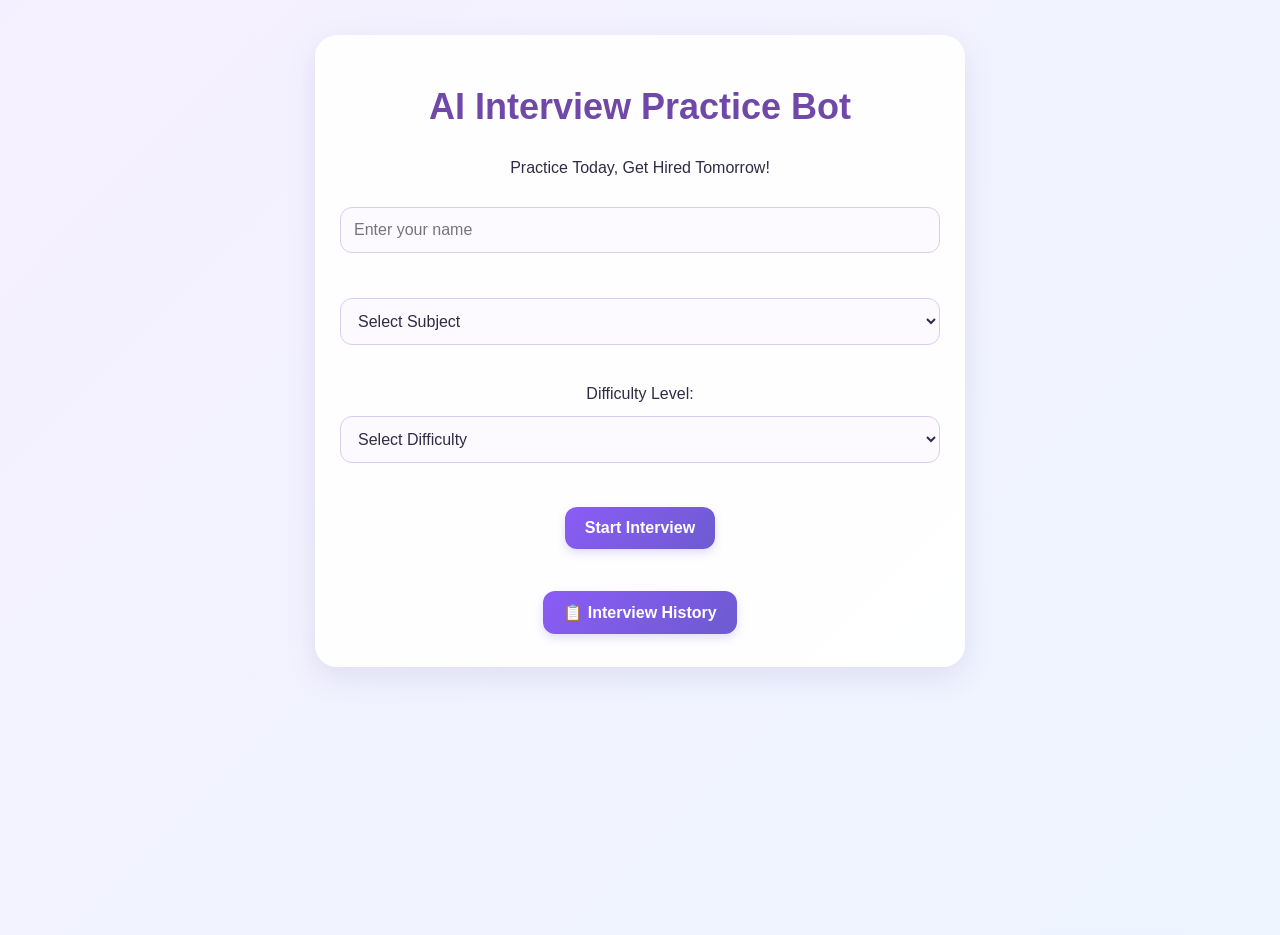
<file: index.html>
<!DOCTYPE html>
<html>

<head>
<meta name="viewport" content="width=device-width, initial-scale=1.0">
    <title>AI Interview Practice Bot</title>
    <link rel="stylesheet" href="style.css">
</head>

<body>

    <div class="container">

        <h1>AI Interview Practice Bot</h1>

        <p>Practice Today, Get Hired Tomorrow!</p>

        <input
            type="text"
            id="name"
            placeholder="Enter your name">

        <br><br>

        <select id="subject">

            <option value="">Select Subject</option>

            <option value="DBMS">DBMS</option>

            <option value="Python">Python</option>

            <option value="Java">Java</option>

            <option value="C Programming">
                C Programming
            </option>

            <option value="HR">HR</option>

        </select>

        <br><br>
                <label>Difficulty Level:</label>

        <select id="difficulty">

            <option value="">Select Difficulty</option>

            <option value="Easy">Easy</option>

            <option value="Medium">Medium</option>

            <option value="Hard">Hard</option>

        </select>

        <br><br>

        <button
            type="button"
            onclick="startInterview()">
            Start Interview
        </button>
        <br><br>

<button
    type="button"
    onclick="window.location.href='history.html'">
    📋 Interview History
</button>

    </div>

    <script src="script.js"></script>

</body>

</html>
</file>
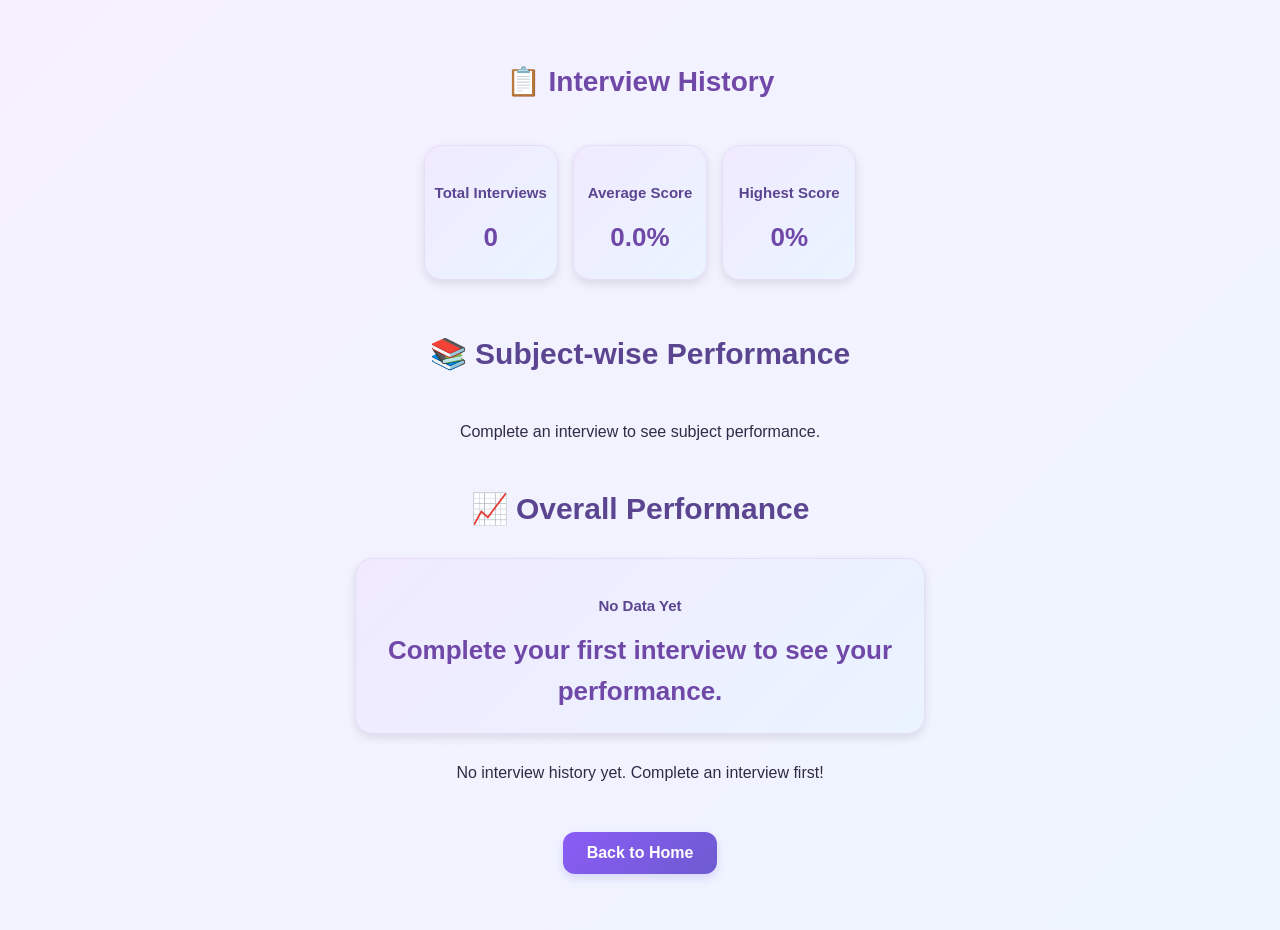
<file: history.html>
<!DOCTYPE html>
<html lang="en">
<head>
    <meta charset="UTF-8">
    <meta name="viewport" content="width=device-width, initial-scale=1.0">
    <title>Interview History</title>
    <link rel="stylesheet" href="style.css">
</head>
<body>

    <div class="history-container">

    <h1>📋 Interview History</h1>
    <div class="dashboard">
    <div class="dashboard-card">
        <h3>Total Interviews</h3>
        <p id="totalInterviews">0</p>
    </div>

    <div class="dashboard-card">
        <h3>Average Score</h3>
        <p id="averageScore">0%</p>
    </div>

    <div class="dashboard-card">
        <h3>Highest Score</h3>
        <p id="highestScore">0%</p>
    </div>
</div>
<h2>📚 Subject-wise Performance</h2>
<div id="subjectPerformance"></div>

<h2>📈 Overall Performance</h2>
<div id="performanceStatus"></div>

    <div id="historyList"></div>

    <button onclick="goHome()">Back to Home</button>

</div>

    <script>
        const historyList = document.getElementById("historyList");
        const history = JSON.parse(
            localStorage.getItem("interviewHistory") || "[]"
        );
        // Performance Dashboard
document.getElementById("totalInterviews").textContent =
    history.length;

let percentages = history.map(item =>
    Number(item.percentage) || 0
);

let average = history.length > 0
    ? percentages.reduce((sum, score) => sum + score, 0) / history.length
    : 0;

let highest = history.length > 0
    ? Math.max(...percentages)
    : 0;

document.getElementById("averageScore").textContent =
    average.toFixed(1) + "%";

document.getElementById("highestScore").textContent =
    highest + "%";
    // Subject-wise Performance
const subjectPerformance = document.getElementById("subjectPerformance");
const subjectScores = {};

history.forEach(item => {
    const subject = item.subject || "Other";

    if (!subjectScores[subject]) {
        subjectScores[subject] = [];
    }

    subjectScores[subject].push(Number(item.percentage) || 0);
});

subjectPerformance.innerHTML = Object.keys(subjectScores).length
    ? Object.entries(subjectScores).map(([subject, scores]) => {
        const averageScore =
            scores.reduce((sum, score) => sum + score, 0) / scores.length;

        return `
            <div class="history-card">
                <h3>${escapeHTML(subject)}</h3>
                <p>Average Score: ${averageScore.toFixed(1)}%</p>
                <p>Interviews: ${scores.length}</p>
            </div>
        `;
    }).join("")
    : "<p>Complete an interview to see subject performance.</p>";

// Overall Performance Status
const statusElement = document.getElementById("performanceStatus");

let status = "No Data Yet";
let message = "Complete your first interview to see your performance.";

if (history.length > 0) {
    if (average >= 80) {
        status = "🌟 Excellent";
        message = "Excellent work! Keep maintaining your performance.";
    } else if (average >= 60) {
        status = "👏 Good";
        message = "Good progress! Keep practising to improve your score.";
    } else {
        status = "💪 Needs Improvement";
        message = "Don't worry! Practice regularly and improve step by step.";
    }
}

statusElement.innerHTML = `
    <div class="dashboard-card">
        <h3>${status}</h3>
        <p>${message}</p>
    </div>
`;

        if (history.length === 0) {
            historyList.innerHTML =
                "<p>No interview history yet. Complete an interview first!</p>";
        } else {
            historyList.innerHTML = history.slice().reverse().map(item => `
                <div class="history-card">
                    <h3>${escapeHTML(item.name || "Student")}</h3>
                    <p><b>Subject:</b> ${escapeHTML(item.subject || "N/A")}</p>
                    <p><b>Difficulty:</b> ${escapeHTML(item.difficulty || "N/A")}</p>
                    <p><b>Score:</b> ${escapeHTML(item.score || "0/0")}</p>
                    <p><b>Percentage:</b> ${Number(item.percentage) || 0}%</p>
                    <p><b>Date:</b> ${escapeHTML(item.date || "N/A")}</p>
                </div>
            `).join("");
        }

        function escapeHTML(value) {
            return String(value).replace(/[&<>"']/g, char => ({
                "&": "&amp;",
                "<": "&lt;",
                ">": "&gt;",
                '"': "&quot;",
                "'": "&#39;"
            })[char]);
        }

        function goHome() {
            window.location.href = "index.html";
        }
    </script>

</body>
</html>
</file>
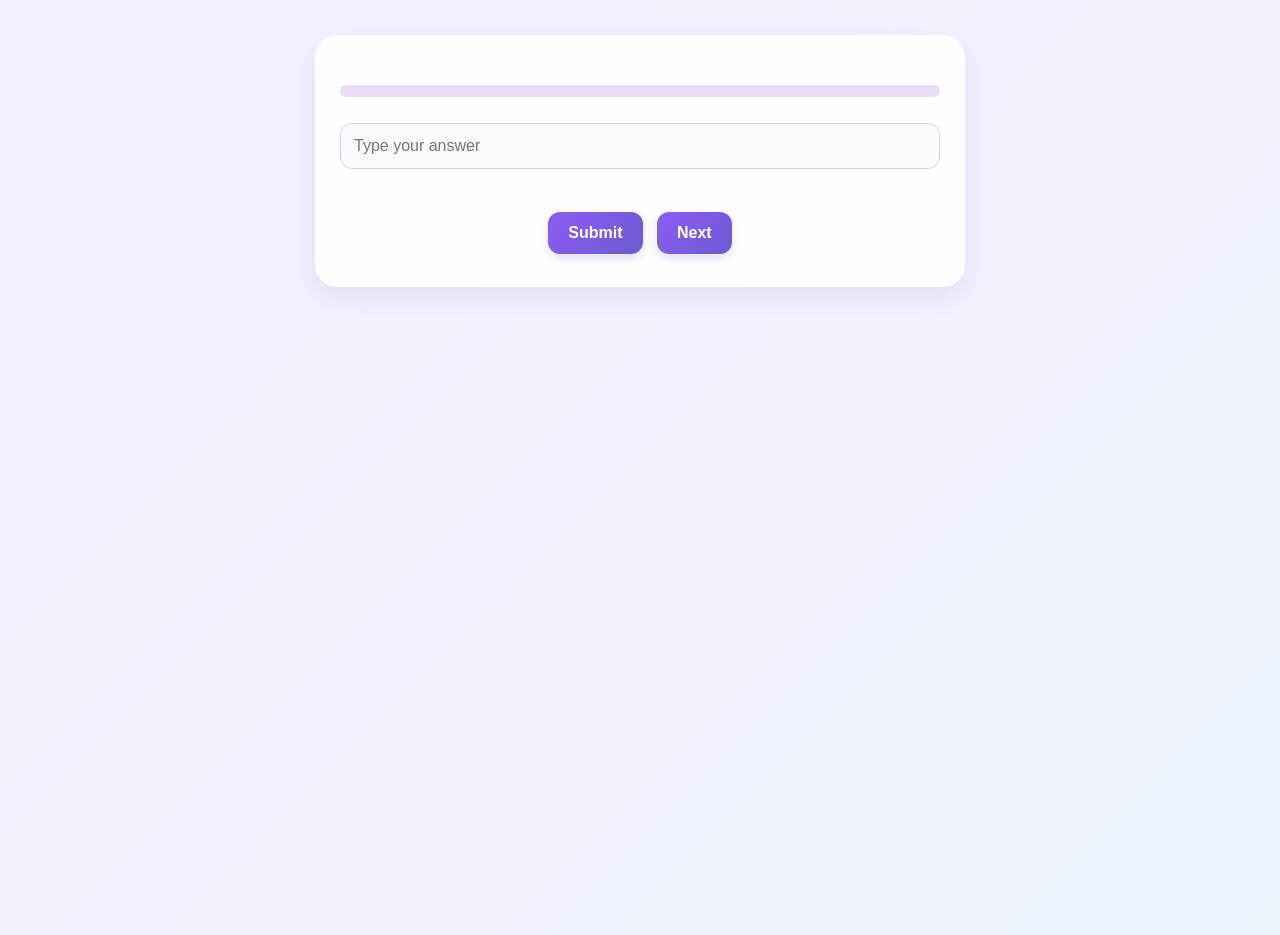
<file: interview.html>
<!DOCTYPE html>
<html>

<head>
<meta name="viewport" content="width=device-width, initial-scale=1.0">
    <title>Interview</title>
    <link rel="stylesheet" href="style.css">
</head>

<body onload="showQuestion()">

<div class="container">
  
    <p id="questionNumber"></p>
    <p id="timer"></p>
    <h2 id="question"></h2>
    <div class="progress-container">
    <div id="progress-bar"></div>
</div>


    <p id="explanation"></p>

    <input
        type="text"
        id="answer"
        placeholder="Type your answer">

    <br><br>

    <button type="button" onclick="checkAnswer()">
        Submit
    </button>

    <button type="button" onclick="nextQuestion()">
        Next
    </button>

</div>

<script src="script.js"></script>

</body>
</html>
</file>
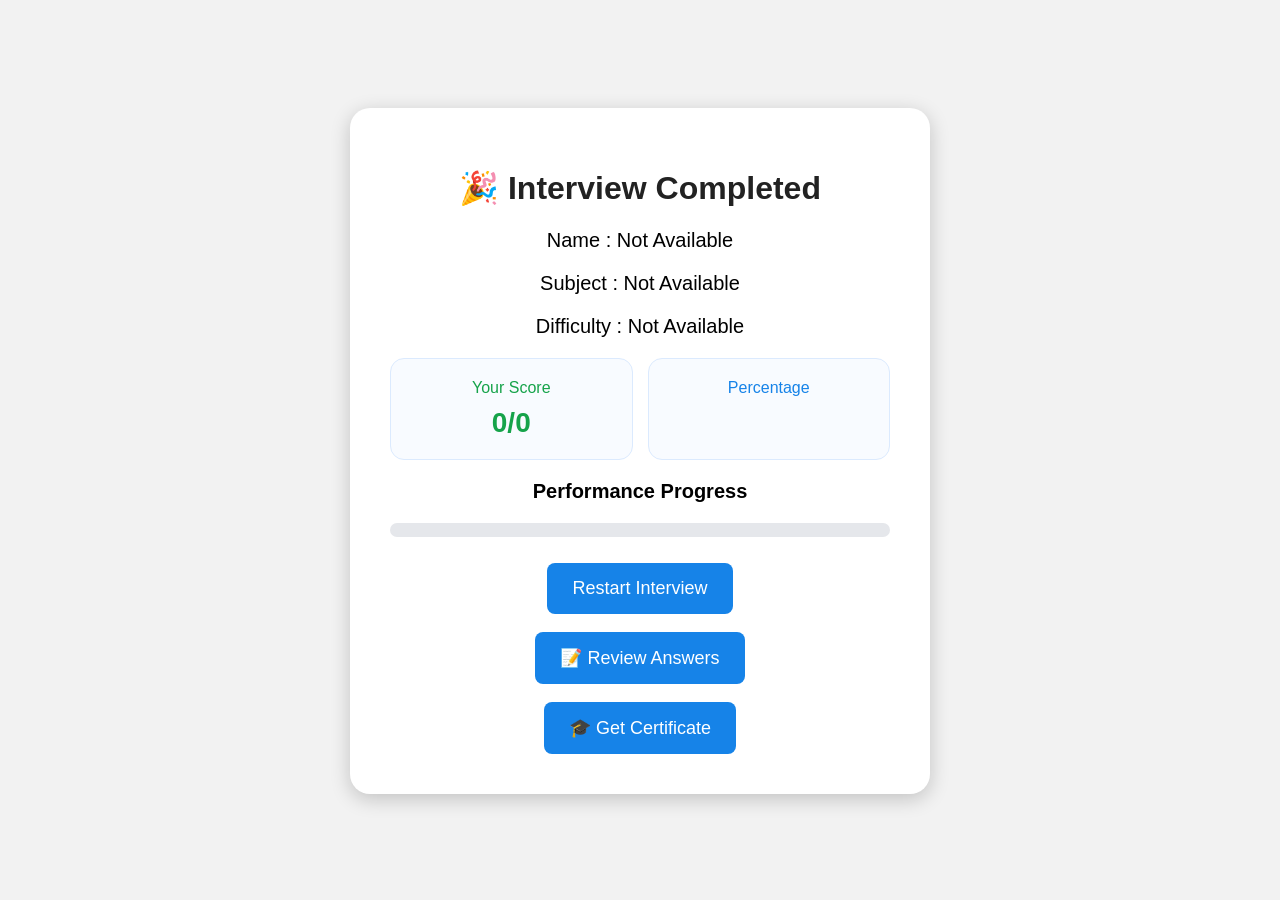
<file: result.html>
<!DOCTYPE html>
<html>

<head>
<meta name="viewport" content="width=device-width, initial-scale=1.0">

    <title>Interview Result</title>

    <style>

        body {
            font-family: Arial, sans-serif;
            background: #f2f2f2;
            text-align: center;
            padding-top: 100px;
        }

        .result-box {
            background: white;
            width: 80%;
            max-width: 500px;
            margin: auto;
            padding: 40px;
            border-radius: 20px;
            box-shadow: 0 5px 20px rgba(0,0,0,0.2);
        }

        h1 {
            color: #222;
        }

        p {
            font-size: 20px;
        }


.score-cards {
    display: grid;
    grid-template-columns: repeat(2, minmax(0, 1fr));
    gap: 15px;
    margin: 20px 0;
}

.score-card {
    margin: 0;
    padding: 20px 10px;
    background: #f8fbff;
    border: 1px solid #dbeafe;
    border-radius: 14px;
    font-size: 16px;
    box-sizing: border-box;
}

.score-card span {
    display: block;
    margin-top: 10px;
    font-size: 28px;
    font-weight: bold;
    overflow-wrap: anywhere;
}

.score {
    color: #16a34a;
}

.percentage {
    color: #1683e8;
}

@media (max-width: 400px) {
    .result-box {
        width: 90%;
        padding: 20px 12px;
        box-sizing: border-box;
    }

    .score-cards {
        gap: 10px;
    }

    .score-card {
        padding: 15px 5px;
    }

    .score-card span {
        font-size: 24px;
    }
}


        #performance {
            font-size: 22px;
            font-weight: bold;
        }

        #status {
            font-size: 26px;
            font-weight: bold;
            margin-top: 20px;
        }

        button {
            background: #1683e8;
            color: white;
            border: none;
            padding: 15px 25px;
            border-radius: 8px;
            font-size: 18px;
        }


    
.progress-track {
    width: 100%;
    height: 14px;
    background: #e5e7eb;
    border-radius: 20px;
    overflow: hidden;
    margin: 12px 0 25px;
}

#score-progress-fill {
    width: 0%;
    height: 100%;
    background: #16a34a;
    border-radius: 20px;
    transition: width 0.6s ease;
}
/* Certificate Design */

.certificate {
    display: none;
    background: #fffdf5;
    border: 8px double #9b7bca;
    border-radius: 15px;
    padding: 25px 15px;
    margin: 25px auto;
    max-width: 650px;
    box-sizing: border-box;
    box-shadow: 0 5px 20px rgba(0,0,0,0.12);
}

.certificate h1 {
    color: #7048a8;
    font-size: 28px;
}

.certificate h2 {
    color: #9b7bca;
}

.certificate p {
    font-size: 16px;
    overflow-wrap: anywhere;
}

.certificate-name {
    color: #7048a8;
    font-size: 26px !important;
    font-weight: bold;
    border-bottom: 2px solid #d6c4ef;
    padding-bottom: 10px;
}

@media print {
    body {
        background: white;
        padding: 0;
    }

    .result-box {
        display: none;
    }

    .certificate {
        display: block !important;
        box-shadow: none;
        margin: 0;
    }

    .certificate button {
        display: none;
    }
}
    </style>
</head>

<body>

    <div class="result-box">

        <h1>
            🎉 Interview Completed
        </h1>

        <p>
            Name :
            <span id="userName"></span>
        </p>

        <p>
            Subject :
            <span id="subject"></span>
        </p>
        <p>
    Difficulty :
    <span id="difficulty"></span>
</p>

<div class="score-cards">

    <p class="score-card score">
        Your Score
        <span id="score"></span>
    </p>

    <p class="score-card percentage">
        Percentage
        <span id="percentage"></span>
    </p>

</div>

<p><b>Performance Progress</b></p>

<div class="progress-track">
    <div id="score-progress-fill"></div>
</div>



        <p id="performance"></p>

        <p id="status"></p>

        <button onclick="restartInterview()">
            Restart Interview
        </button>
        <br><br>

<button onclick="reviewInterview()">
    📝 Review Answers
</button>
<br><br>

<button onclick="showCertificate()">
    🎓 Get Certificate
</button>

    </div>
    <div class="certificate" id="certificate">

    <h2>🏆 CERTIFICATE OF ACHIEVEMENT</h2>

    <h1>AI Interview Practice Bot</h1>

    <p>This certificate is presented to</p>

    <p class="certificate-name" id="certName"></p>

    <p>for completing an interview practice session.</p>

    <p><b>Subject:</b> <span id="certSubject"></span></p>

    <p><b>Difficulty:</b> <span id="certDifficulty"></span></p>

    <p><b>Score:</b> <span id="certScore"></span></p>

    <p><b>Percentage:</b> <span id="certPercentage"></span></p>

    <p><b>Date:</b> <span id="certDate"></span></p>

    <p>Keep learning. Keep growing. Keep achieving! 🌟</p>
<button onclick="printCertificate()">🖨️ Print Certificate</button>

<button onclick="downloadCertificate()">
    📥 Download Certificate
</button>

</div>


    <script>

        // Get saved data

        let userName =
            localStorage.getItem("userName");

        let subject =
            localStorage.getItem("subject");
            let difficulty =
    localStorage.getItem("difficulty");


        let score =
            localStorage.getItem("score");
            

        // Display name

        document.getElementById("userName").innerHTML =
            userName || "Not Available";


        // Display subject

        document.getElementById("subject").innerHTML =
            subject || "Not Available";
            document.getElementById("difficulty").innerHTML =
    difficulty || "Not Available";


        // Display score

        document.getElementById("score").innerHTML =
            score || "0/0";


        // Calculate percentage

        if (score) {

            let scoreNumber =
                parseInt(score.split("/")[0]);

            let totalQuestions =
                parseInt(score.split("/")[1]);


            let percentage =
                (scoreNumber / totalQuestions) * 100;


            // Display percentage

            document.getElementById("percentage").innerHTML =
                percentage + "%";
                document.getElementById("score-progress-fill").style.width =
    percentage + "%";


            // Performance message

            let performanceMessage = "";


            if (scoreNumber === totalQuestions) {

                performanceMessage =
                    "🎉 Excellent! Outstanding performance!";

            }

            else if (scoreNumber >= 4) {

                performanceMessage =
                    "👏 Great Job! Keep it up!";

            }

            else if (scoreNumber === 3) {

                performanceMessage =
                    "👍 Good effort! Keep practicing!";

            }

            else {

                performanceMessage =
                    "💪 Don't give up! Practice more!";

            }


            document.getElementById("performance").innerHTML =
                performanceMessage;


            // PASS / FAIL

            if (percentage >= 60) {

                document.getElementById("status").innerHTML =
                    "✅ PASS";

                document.getElementById("status").style.color =
                    "green";

            }

            else {

                document.getElementById("status").innerHTML =
                    "❌ KEEP PRACTICING";

                document.getElementById("status").style.color =
                    "red";

            }

        }
// Save interview history
let history =
    JSON.parse(localStorage.getItem("interviewHistory") || "[]");

let currentScore =
    localStorage.getItem("score") || "0/0";

let scoreParts = currentScore.split("/");

let obtainedScore = parseInt(scoreParts[0]) || 0;
let totalQuestions = parseInt(scoreParts[1]) || 0;

let currentPercentage = totalQuestions > 0
    ? Math.round((obtainedScore / totalQuestions) * 100)
    : 0;

let currentResult = {
    name: localStorage.getItem("userName") || "Not Available",
    subject: localStorage.getItem("subject") || "Not Available",
    difficulty: localStorage.getItem("difficulty") || "Not Available",
    score: currentScore,
    percentage: currentPercentage,
    date: new Date().toLocaleString()
};

if (localStorage.getItem("historySavedFor") !== currentScore + "|" + currentResult.subject + "|" + currentResult.difficulty) {
    history.push(currentResult);
    localStorage.setItem("interviewHistory", JSON.stringify(history));
    localStorage.setItem("historySavedFor", currentScore + "|" + currentResult.subject + "|" + currentResult.difficulty);
}
function printCertificate() {
    window.location.href = "javascript:window.print()";
}
function showCertificate() {

    let scoreText = localStorage.getItem("score") || "0/0";
    let parts = scoreText.split("/");

    let obtained = parseInt(parts[0]) || 0;
    let total = parseInt(parts[1]) || 0;

    let percentage = total > 0
        ? Math.round((obtained / total) * 100)
        : 0;

    document.getElementById("certName").textContent =
        localStorage.getItem("userName") || "Learner";

    document.getElementById("certSubject").textContent =
        localStorage.getItem("subject") || "Not Available";

    document.getElementById("certDifficulty").textContent =
        localStorage.getItem("difficulty") || "Not Available";

    document.getElementById("certScore").textContent =
        scoreText;

    document.getElementById("certPercentage").textContent =
        percentage + "%";

    document.getElementById("certDate").textContent =
        new Date().toLocaleDateString();

    document.getElementById("certificate").style.display = "block";

    document.getElementById("certificate").scrollIntoView({
        behavior: "smooth"
    });
}
function downloadCertificate() {

    const certificate =
        document.getElementById("certificate");

    if (!certificate) {
        alert("Certificate not found!");
        return;
    }

    const oldDisplay = certificate.style.display;

    certificate.style.display = "block";

    window.print();

    certificate.style.display = oldDisplay;
}

        // Restart Interview
function reviewInterview() {
    window.location.href = "review.html";
}
        function restartInterview() {

    localStorage.removeItem("userName");
    localStorage.removeItem("subject");
    localStorage.removeItem("difficulty");
    localStorage.removeItem("score");
    localStorage.removeItem("questions");
    localStorage.removeItem("reviewAnswers");

    window.location.href = "index.html";

}

    </script>

</body>

</html>
</file>
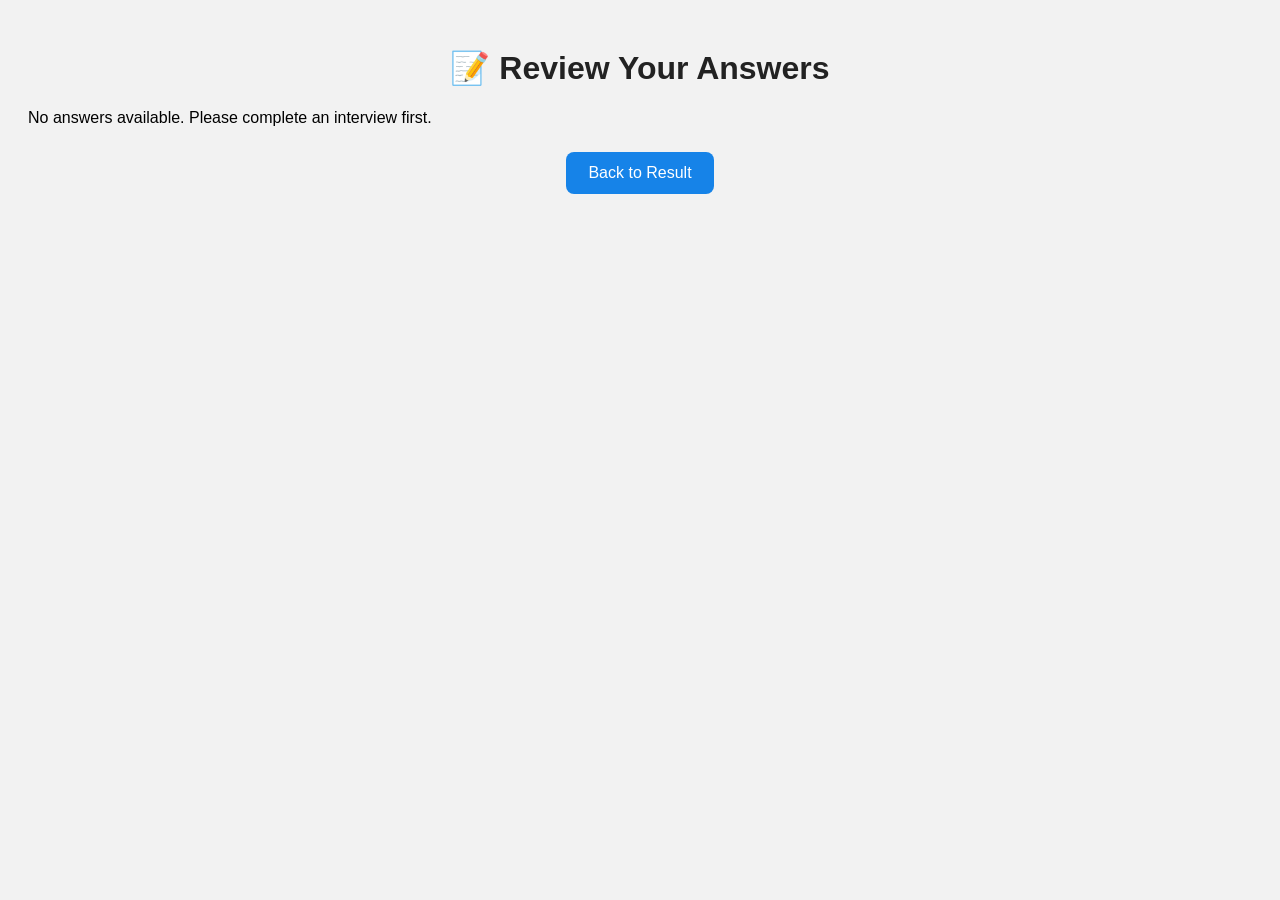
<file: review.html>
<!DOCTYPE html>
<html>
<head>
    <title>Review Answers</title>

    <meta name="viewport" content="width=device-width, initial-scale=1.0">

    <style>
        body {
            font-family: Arial, sans-serif;
            background: #f2f2f2;
            padding: 20px;
        }

        h1 {
            text-align: center;
            color: #222;
        }

        .review-card {
            background: white;
            padding: 20px;
            margin: 15px auto;
            max-width: 600px;
            border-radius: 12px;
            box-shadow: 0 3px 10px #cccccc;
        }

        .correct {
            color: green;
            font-weight: bold;
        }

        .wrong {
            color: red;
            font-weight: bold;
        }

        button {
            display: block;
            margin: 25px auto;
            padding: 12px 22px;
            background: #1683e8;
            color: white;
            border: none;
            border-radius: 8px;
            font-size: 16px;
        }
    </style>
</head>

<body>

    <h1>📝 Review Your Answers</h1>

    <div id="reviewContainer"></div>

    <button onclick="goToResult()">
        Back to Result
    </button>

    <script>
        let savedAnswers =
            JSON.parse(
                localStorage.getItem("reviewAnswers") || "[]"
            );

        let container =
            document.getElementById("reviewContainer");

        if (savedAnswers.length === 0) {

            container.innerHTML =
                "<p>No answers available. Please complete an interview first.</p>";

        } else {

            savedAnswers.forEach(function(item, index) {

                let card = document.createElement("div");
                card.className = "review-card";

                let status = item.isCorrect
                    ? "✅ Correct"
                    : "❌ Wrong";

                let statusClass = item.isCorrect
                    ? "correct"
                    : "wrong";

                let question = document.createElement("h3");
                question.textContent =
                    "Question " + (index + 1) + ": " + item.question;

                let yourAnswer = document.createElement("p");
                yourAnswer.textContent =
                    "Your Answer: " + (item.yourAnswer || "No answer");

                let correctAnswer = document.createElement("p");
                correctAnswer.textContent =
                    "Correct Answer: " + item.correctAnswer;

                let result = document.createElement("p");
                result.textContent = status;
                result.className = statusClass;

                card.appendChild(question);
                card.appendChild(yourAnswer);
                card.appendChild(correctAnswer);
                card.appendChild(result);

                container.appendChild(card);
            });
        }

        function goToResult() {
            window.location.href = "result.html";
        }
    </script>

</body>
</html>
</file>
<file: style.css>
body {
    font-family: Arial, sans-serif;
    display: block;
    min-height: 100vh;
    height: auto;
    margin: 0;
    background: #f2f2f2;
}.container{background:#fff;padding:20px;border-radius:10px;text-align:center}button,input,select{padding:10px;margin:5px}
.progress-container {
    width: 100%;
    height: 12px;
    background: #ddd;
    border-radius: 10px;
    margin: 15px 0;
    overflow: hidden;
}

#progress-bar {
    width: 100%;
    height: 100%;
    background: #4caf50;
    border-radius: 10px;
    transform: scaleX(0);
    transform-origin: left;
    transition: transform 0.3s ease;
}
/* Interview History Cards */
.history-card {
    background: white;
    color: #333;
    padding: 15px;
    margin: 15px auto;
    border-radius: 12px;
    border: 1px solid #ddd;
    box-shadow: 0 3px 8px rgba(0, 0, 0, 0.1);
    max-width: 500px;
}

.history-card h3 {
    color: #d63384;
    margin-bottom: 10px;
}

.history-card p {
    margin: 8px 0;
    line-height: 1.5;
}
/* Mobile-friendly Interview History */
#historyList {
    display: flex;
    flex-direction: column;
    align-items: center;
    width: 100%;
    padding: 10px;
    box-sizing: border-box;
}

.history-card {
    width: 100%;
    max-width: 420px;
    box-sizing: border-box;
    margin: 15px auto;
    overflow-wrap: anywhere;
}

.history-card h3 {
    font-size: 22px;
}

.history-card p {
    font-size: 16px;
}
/* History Page Layout */
.history-container {
    display: flex;
    flex-direction: column;
    align-items: center;
    width: 100%;
    max-width: 600px;
    margin: 30px auto;
    padding: 15px;
    box-sizing: border-box;
}

.history-container h1 {
    text-align: center;
    margin-bottom: 20px;
    font-size: 28px;
}

.history-container button {
    margin: 20px auto;
    padding: 12px 24px;
    width: auto;
    max-width: 200px;
    white-space: normal;
}
/* Performance Dashboard */

.dashboard {
    display: grid;
    grid-template-columns: repeat(3, minmax(0, 1fr));
    gap: 15px;
    margin: 25px 0;
}

.dashboard-card {
    background: linear-gradient(135deg, #e8f5e9, #e3f2fd);
    padding: 20px 10px;
    border-radius: 15px;
    text-align: center;
    box-shadow: 0 4px 10px rgba(0, 0, 0, 0.1);
}

.dashboard-card h3 {
    font-size: 15px;
    color: #333;
    margin-bottom: 12px;
}

.dashboard-card p {
    font-size: 26px;
    font-weight: bold;
    color: #2e7d32;
    margin: 0;
}
/* ===============================
   MODERN PROFESSIONAL UI
================================ */

body {
    background: linear-gradient(135deg, #f5f0ff, #eef5ff);
    color: #302b45;
    line-height: 1.6;
}

/* Main container */
.container {
    width: 90%;
    max-width: 650px;
    margin: 35px auto;
    padding: 25px;
    box-sizing: border-box;
    background: rgba(255, 255, 255, 0.96);
    border-radius: 22px;
    box-shadow: 0 10px 30px rgba(90, 70, 140, 0.12);
}

/* Headings */
h1 {
    color: #7048a8;
    font-size: 28px;
    line-height: 1.3;
}

h2 {
    color: #5b4590;
}

/* Buttons */
button {
    background: linear-gradient(135deg, #8b5cf6, #6d5bd0);
    color: white;
    border: none;
    border-radius: 12px;
    padding: 12px 20px;
    margin: 8px 5px;
    font-size: 15px;
    font-weight: bold;
    cursor: pointer;
    transition: transform 0.2s, box-shadow 0.2s;
    box-shadow: 0 4px 10px rgba(109, 91, 208, 0.2);
}

button:active {
    transform: scale(0.97);
}

/* Input fields and dropdowns */
input,
select {
    width: 100%;
    max-width: 100%;
    box-sizing: border-box;
    padding: 13px;
    margin: 10px 0;
    border: 1px solid #d9cdef;
    border-radius: 12px;
    background: #fcfaff;
    color: #302b45;
    font-size: 16px;
    outline: none;
}

input:focus,
select:focus {
    border-color: #8b5cf6;
    box-shadow: 0 0 0 3px rgba(139, 92, 246, 0.12);
}

/* Progress bar */
.progress-container {
    background: #e8def8;
}

#progress-bar {
    background: linear-gradient(90deg, #a78bfa, #6d5bd0);
}

/* Interview history cards */
.history-card {
    background: linear-gradient(145deg, #ffffff, #faf7ff);
    border: 1px solid #e7def5;
    border-radius: 18px;
    box-shadow: 0 6px 18px rgba(90, 70, 140, 0.09);
}

/* Dashboard cards */
.dashboard-card {
    background: linear-gradient(135deg, #f0eaff, #eaf4ff);
    border: 1px solid #e5dcf7;
    border-radius: 18px;
}

.dashboard-card h3 {
    color: #5b4590;
}

.dashboard-card p {
    color: #7048a8;
}

/* Mobile responsive design */
@media (max-width: 480px) {

    .container {
        width: 92%;
        margin: 20px auto;
        padding: 18px;
        border-radius: 18px;
    }

    h1 {
        font-size: 24px;
    }

    .dashboard {
        grid-template-columns: 1fr;
        gap: 12px;
    }

    button {
        max-width: 100%;
    }
}
/* Mobile responsive improvements */
* {
    box-sizing: border-box;
}

html {
    width: 100%;
    overflow-x: hidden;
}

body {
    width: 100%;
    margin: 0;
    font-size: 16px;
}

h1 {
    font-size: clamp(26px, 6vw, 36px);
}

h2 {
    font-size: clamp(22px, 5vw, 30px);
}

p,
label,
input,
select,
button {
    font-size: 16px;
}

input,
select {
    width: 100%;
    max-width: 100%;
}

button {
    padding: 12px 20px;
}

@media (max-width: 600px) {
    body {
        padding: 10px;
    }

    .container,
    .interview-container,
    .result-container,
    .history-container,
    .review-container {
        width: 100%;
        max-width: 100%;
        margin: 10px auto;
        padding: 16px;
    }

    #question {
        font-size: 25px;
        line-height: 1.4;
        overflow-wrap: anywhere;
    }

    #answer {
        width: 100%;
        font-size: 16px;
    }

    .explanation,
    #explanation {
        max-width: 100%;
        white-space: normal;
        overflow-wrap: anywhere;
        line-height: 1.6;
    }

    button {
        max-width: 100%;
        margin: 5px;
    }
}
</file>
